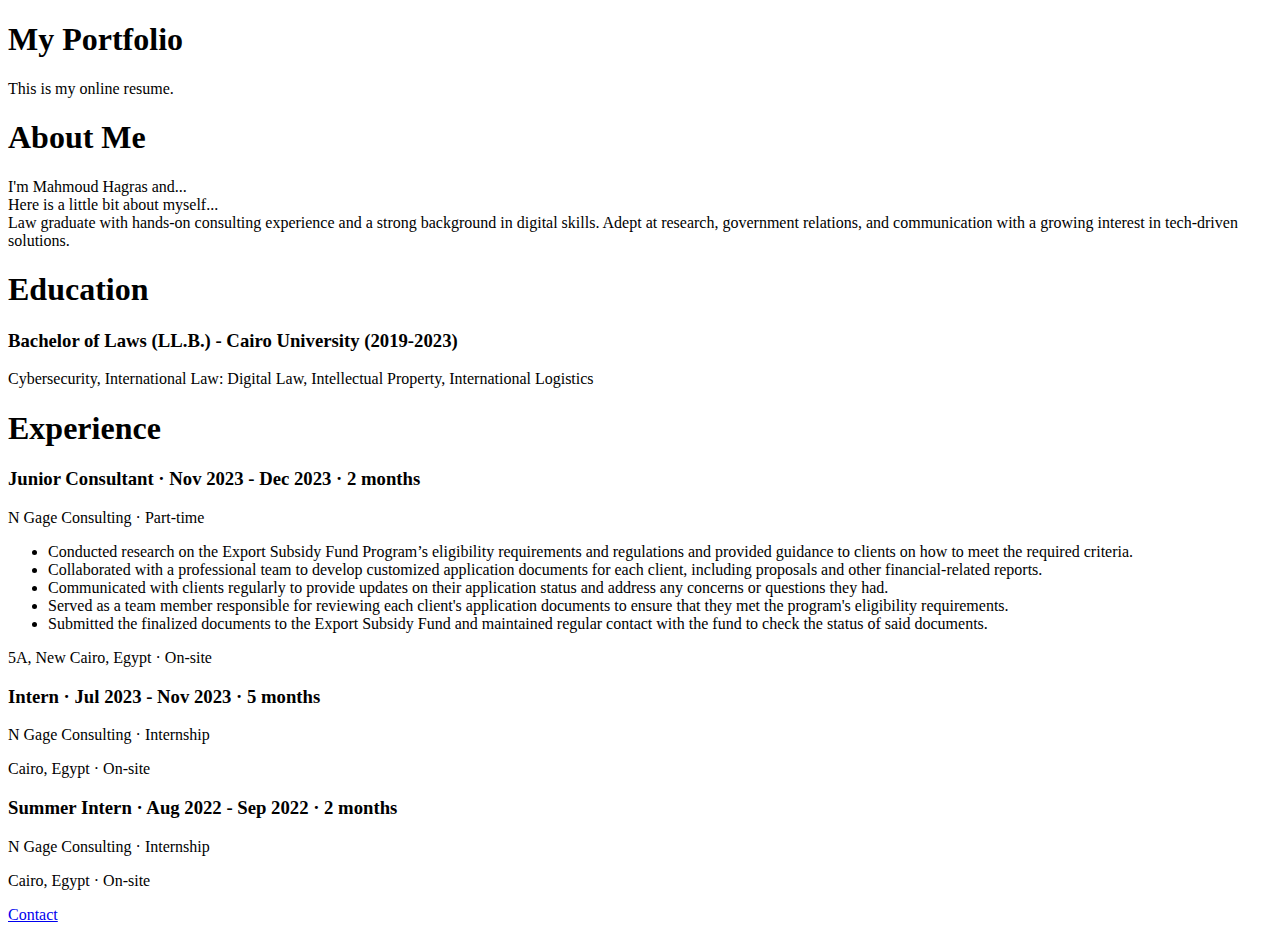
<file: Projects/Capstone Project 1 - Online Resume/index.html>
<!DOCTYPE html>
<html lang="en">
<head>
    <meta charset="UTF-8">
    <meta name="viewport" content="width=device-width, initial-scale=1.0">
    <title>My portfolio</title>
</head>
<body>
    <h1>My Portfolio</h1>
    <p>This is my online resume.</p>
    <h1>About Me</h1>
    <p>I'm Mahmoud Hagras and...<br>Here is a little bit about myself...<br>Law graduate with hands-on consulting experience and a strong background in digital skills. Adept at research, government relations, and communication with a growing interest in tech-driven solutions.</p>
    <h1>Education</h1>
    <h3>Bachelor of Laws (LL.B.) - Cairo University (2019-2023)</h3>
    <p>Cybersecurity, International Law: Digital Law, Intellectual Property, International Logistics</p>
    <h1>Experience</h1>
    <h3>Junior Consultant · Nov 2023 - Dec 2023 · 2 months</h3>
    <p>N Gage Consulting · Part-time</p>
        <ul>
        <li>Conducted research on the Export Subsidy Fund Program’s eligibility requirements and regulations and provided guidance to clients on how to meet the required criteria.</li>
        <li>Collaborated with a professional team to develop customized application documents for each client, including proposals and other financial-related reports.</li>
        <li>Communicated with clients regularly to provide updates on their application status and address any concerns or questions they had.</li>
        <li>Served as a team member responsible for reviewing each client's application documents to ensure that they met the program's eligibility requirements.</li>
        <li>Submitted the finalized documents to the Export Subsidy Fund and maintained regular contact with the fund to check the status of said documents.</li>
    </ul>
    <p>5A, New Cairo, Egypt · On-site</p>
    <h3>Intern · Jul 2023 - Nov 2023 · 5 months</h3>
    <p>N Gage Consulting · Internship</p>
    <p>Cairo, Egypt · On-site</p>
    <h3>Summer Intern · Aug 2022 - Sep 2022 · 2 months</h3>
    <p>N Gage Consulting · Internship</p>
    <p>Cairo, Egypt · On-site</p>
</body>
<footer>
    <a href="./contact.html">Contact</a>
</footer>
</html>
</file>
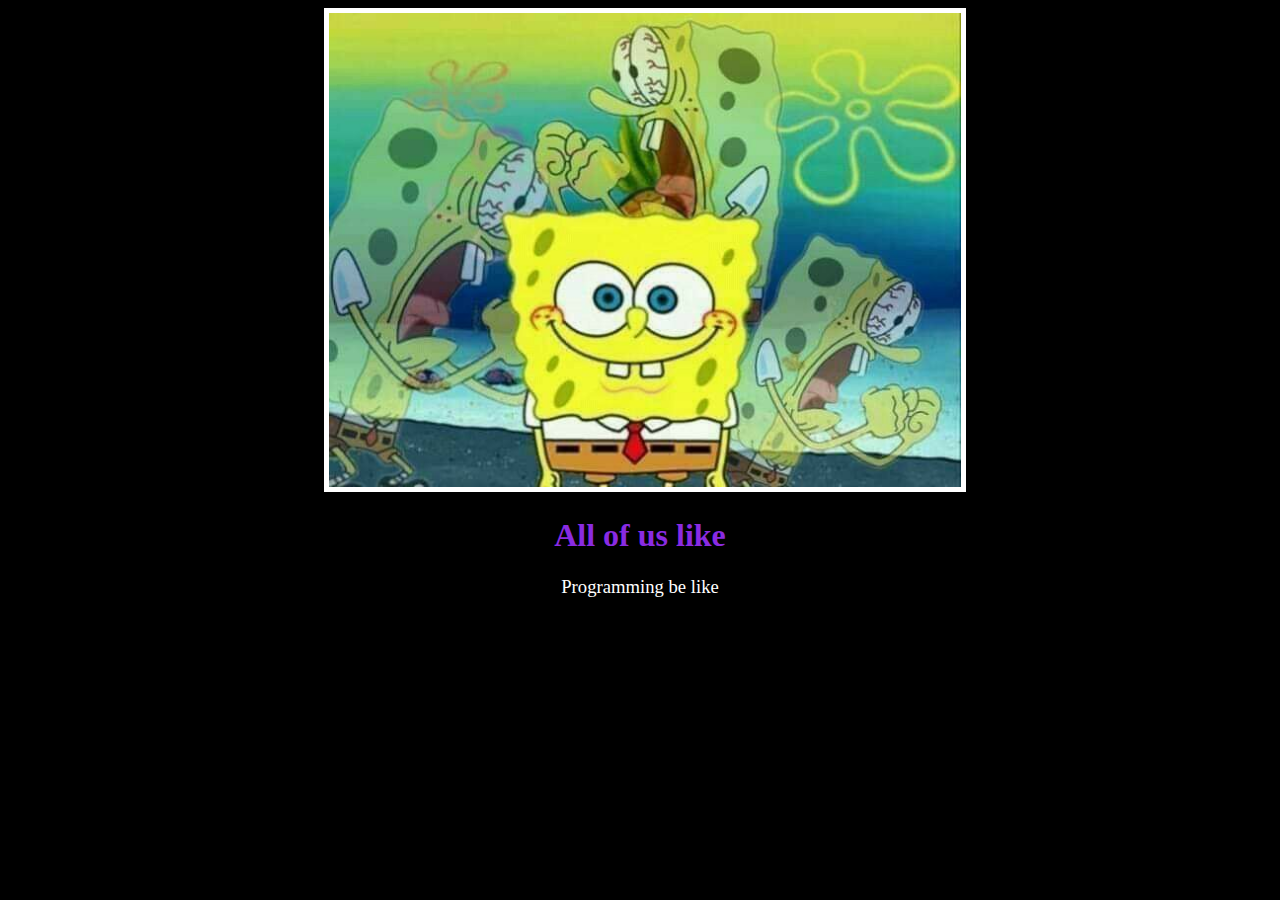
<file: Projects/Capstone Project 2 - Motivational site/index.html>
<!DOCTYPE html>
<html lang="en">
<head>
  <meta charset="UTF-8">
  <meta name="viewport" content="width=device-width, initial-scale=1.0">
  <title>Motivational site</title>
  <link rel="stylesheet" href="style.css">
</head>
<body>
  <div class="box">
  <img class="image" src="images/img.jpg" alt="meme">
  <h1 id="main">All of us like</h1>
  <p class="text">Programming be like</p>
  </div>
</body>
</html>
</file>
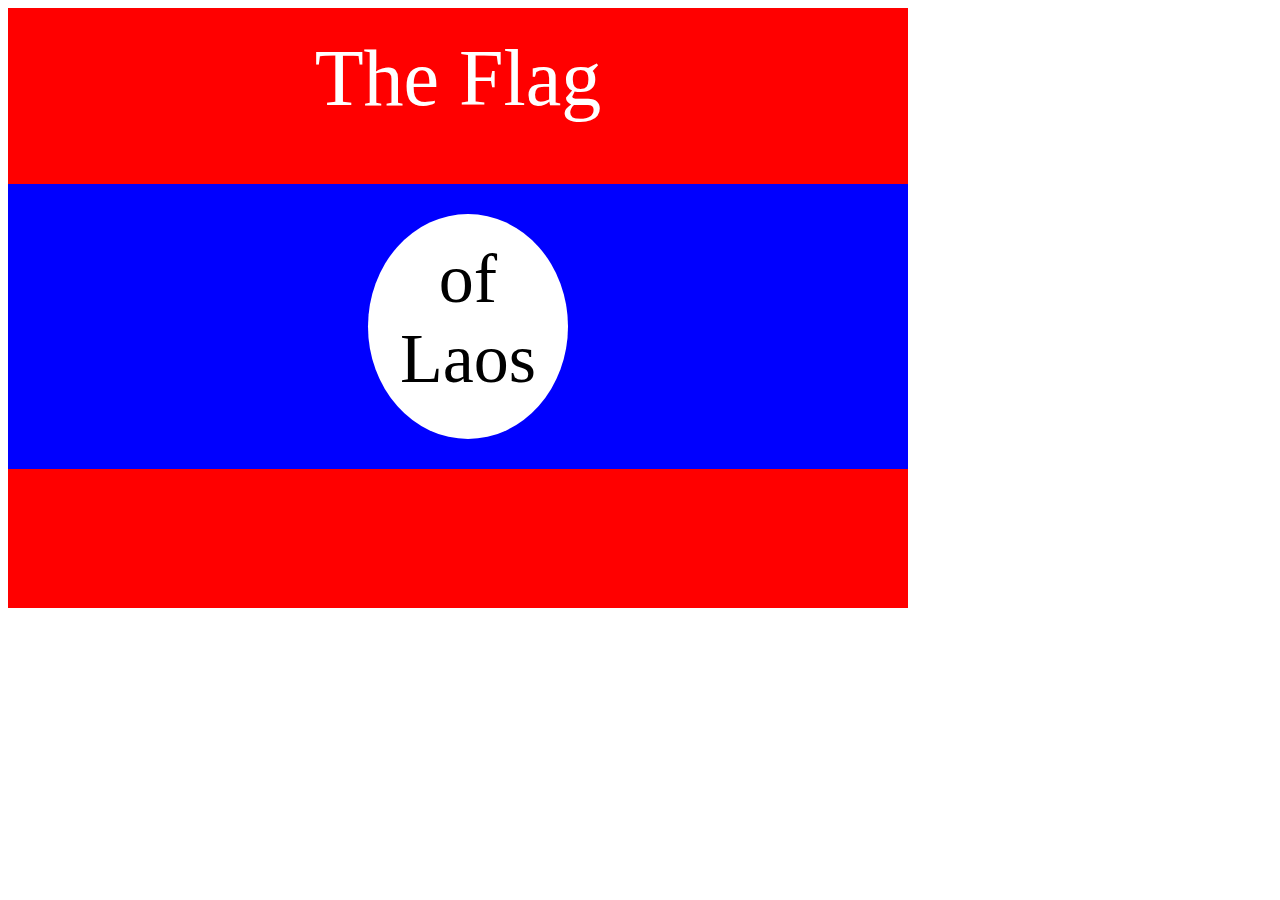
<file: Projects/Capstone Project 3 - Css Flag/index.html>
<!DOCTYPE html>
<html lang="en">

<head>
  <meta charset="UTF-8">
  <title>CSS Flag Project</title>
  <style>
    .flag {
      background-color: red;
      text-align: center;
      font-size: 80px;
      color: white;
      width: 900px;
      height: 600px;
      margin: 0%;
    }
    .flag p {
      margin: 0%;
      padding-top: 25px;
    }
    .flag > div {
      background-color: blue;
      width: 900px;
      padding: 30px 0px 30px 0px;
      position: relative; top: 10%;
    }
    .flag > div p {
      text-align: center;
      position: relative; left: 40%;
      font-size: 70px;
      border-radius: 50%;
      background-color: white;
      color: black;
      width: 200px;
      height: 200px;
      margin: 0px;
    }
  </style>
</head>
<body>
  <div class="flag">
    <p>The Flag</p>
    <div>
      <div>
        <p>of Laos</p>
      </div>
    </div>
  </div>
</body>
</html>
</file>
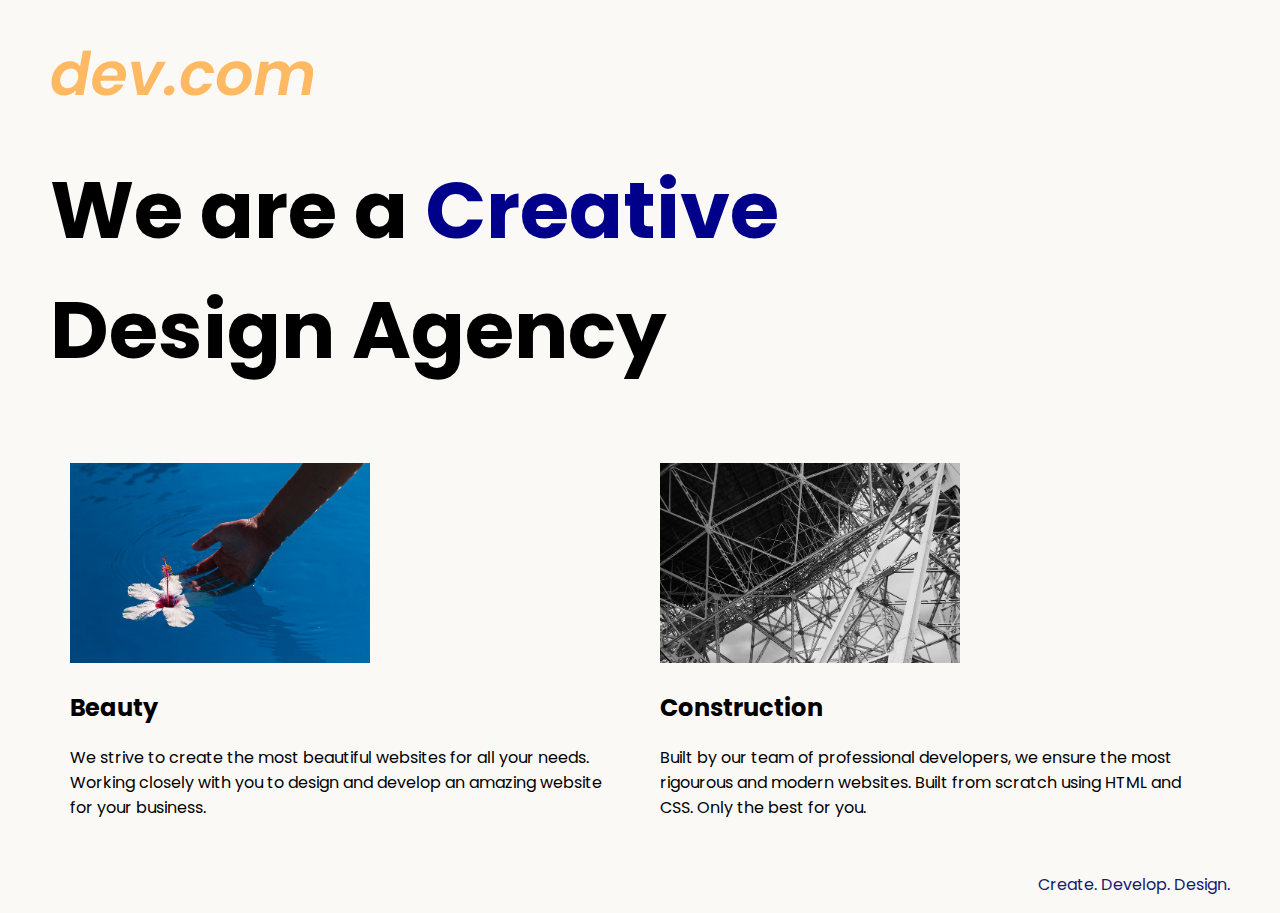
<file: Projects/Mini Project - Dev site/index.html>
<!DOCTYPE html>
<html lang="en">
<head>
  <meta charset="UTF-8">
  <meta name="viewport" content="width=device-width, initial-scale=1.0">
  <title>Agency</title>
  <link rel="stylesheet" href="./style.css">
  <link rel="preconnect" href="https://fonts.googleapis.com">
  <link rel="preconnect" href="https://fonts.gstatic.com" crossorigin>
  <link href="https://fonts.googleapis.com/css2?family=Poppins:wght@400;700&display=swap" rel="stylesheet">
</head>

<body>
  <div class="main">
    <img class="logo" src="./assets/images/logo.png" alt="logo">
    <h1 class="heading">We are a <span style="color: darkblue;">Creative</span><br>Design Agency</h1>
    <div class="left card"><img class="tile-image" src="./assets/images/beautiful.jpg" alt="hand and flower in water">
      <h2 class="card-title">Beauty</h2>
      <p class="card-text">We strive to create the most beautiful websites for all your needs. Working closely with you to design and develop an amazing website for your business.</p>
    </div>
    <div class="right card"><img class="tile-image" src="./assets/images/construction.jpg" alt="metal structure">
      <h2 class="card-title">Construction</h2>
      <p>Built by our team of professional developers, we ensure the most rigourous and modern websites. Built from scratch using HTML and CSS. Only the best for you.</p>
    </div>
  </div>
  <footer>
    <p>Create. Develop. Design.</p>
  </footer>
</body>
</html>
</file>
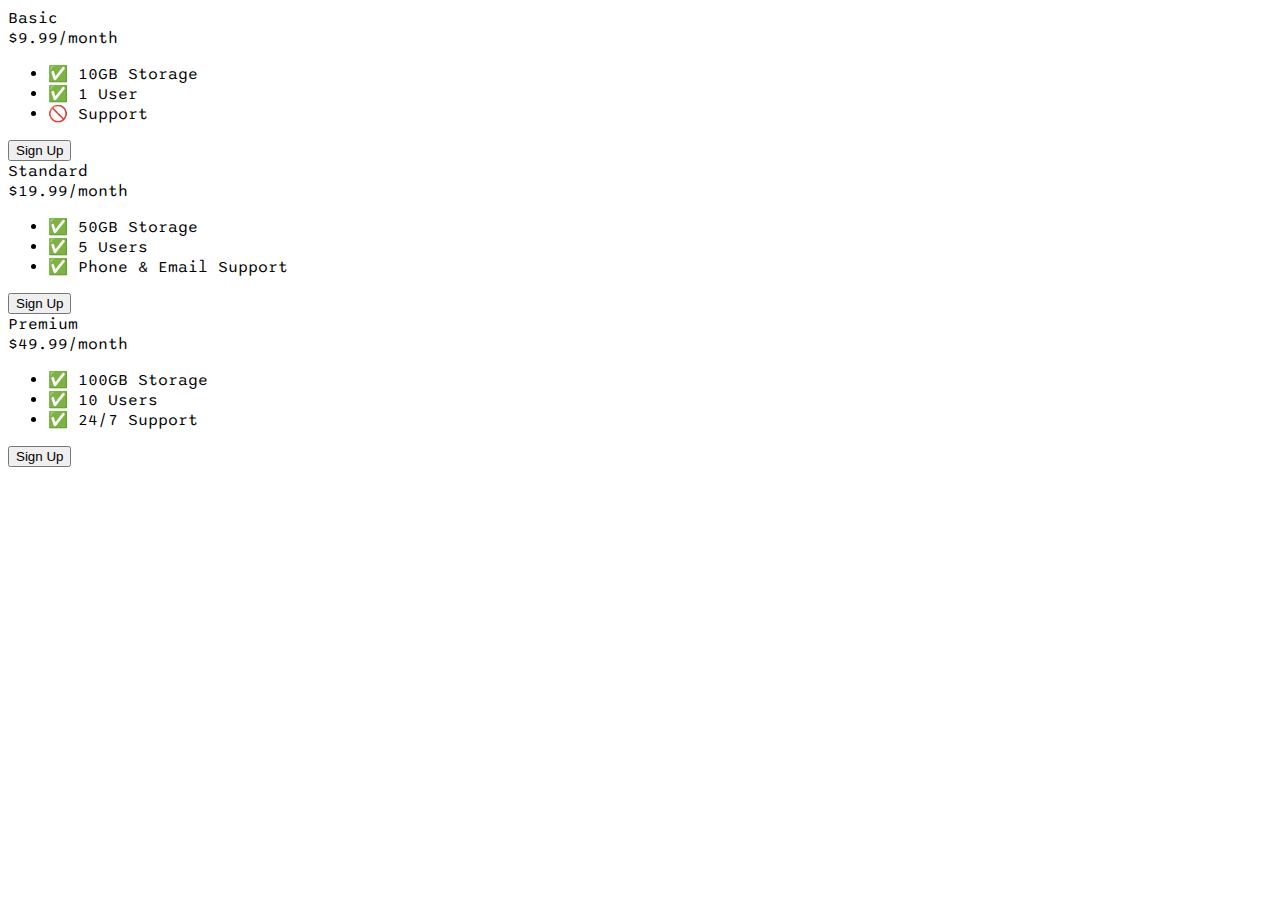
<file: Projects/Mini Project - Pricing Table/index.html>
<!DOCTYPE html>
<html>
  <head>
    <title>Flexbox Pricing Table</title>
    <link rel="preconnect" href="https://fonts.googleapis.com" />
    <link rel="preconnect" href="https://fonts.gstatic.com" crossorigin />
    <link
      href="https://fonts.googleapis.com/css2?family=Sono:wght@400;700&display=swap"
      rel="stylesheet"
    />
    <style>
      body {
        font-family: "Sono", sans-serif;
      }

      /* Hint: What can you do with a media query and flexbox? */
      @media (max-width: 1250px) {
      }
    </style>
  </head>

  <body>
    <div class="pricing-container">
      <div class="pricing-plan">
        <div class="plan-title">Basic</div>
        <div class="plan-price">$9.99/month</div>
        <ul class="plan-features">
          <li>✅ 10GB Storage</li>
          <li>✅ 1 User</li>
          <li>🚫 Support</li>
        </ul>
        <button class="plan-button">Sign Up</button>
      </div>
      <div class="pricing-plan">
        <div class="plan-title">Standard</div>
        <div class="plan-price">$19.99/month</div>
        <ul class="plan-features">
          <li>✅ 50GB Storage</li>
          <li>✅ 5 Users</li>
          <li>✅ Phone &amp; Email Support</li>
        </ul>
        <button class="plan-button">Sign Up</button>
      </div>
      <div class="pricing-plan">
        <div class="plan-title">Premium</div>
        <div class="plan-price">$49.99/month</div>
        <ul class="plan-features">
          <li>✅ 100GB Storage</li>
          <li>✅ 10 Users</li>
          <li>✅ 24/7 Support</li>
        </ul>
        <button class="plan-button">Sign Up</button>
      </div>
    </div>
  </body>
</html>
</file>
<file: Projects/Capstone Project 2 - Motivational site/style.css>
body{
    background-color: black;
}
.box {
    width: 50%;
    margin-left: 25%;
}
.image {
    border: solid 5px;
    border-color: white;
    width: 100%;
}
#main {
    color: blueviolet;
    font-family: Libre Baskerville; src: url(https://fonts.google.com/specimen/Libre+Baskerville);
    text-align: center;
}
.text {
    color: white;
    font-family: Libre Baskerville; src: url(https://fonts.google.com/specimen/Libre+Baskerville);
    text-align: center;
    padding-bottom: 20px;
    font-size: 14pt;
}
</file>
<file: Projects/Mini Project - Dev site/style.css>
@media (max-width: 900px) {
   .logo {
    width: 60%;
  }
  .tile-image {
    width: 100%;
    max-width: 100%;
    float: none;
    display: block;
  }
  .left, .right {
    float: none;

  }
  p {
    clear: both;
    text-align: center;
  }
  h1 {
    text-align: center;
    font-size: 1rem;
  }
  h2 {
    text-align: center;
  }
  .card {
    grid-column: 1 / span 2;
    justify-items: center;
  }
}
/* end of @media */
body {
  font-family: "Poppins", sans-serif;
  margin: 50px 50px 0 50px;
  background-color: #faf9f6;
  display: flex;
  flex-direction: column;
  min-height: 95vh;
}
.logo {
  margin: 0px;
  padding: 0%;
}
.main {
  display: grid;
  grid-template-rows: 1fr;
  grid-template-columns: 1fr 1fr;
}
.heading {
  grid-column: 1 / span 2;
}
.left {
  float: left;
}
.right{
  float: left;
}
.tile-image {
  margin: 0px 20px 0px 0px;
  width: 300px;
}
.card {
  padding: 20px;
}
h1 {
  font-size: 5rem;
}
footer {
  text-align: right;
  color: midnightblue;
}

/* By Mahmoud Hagras */
</file>
